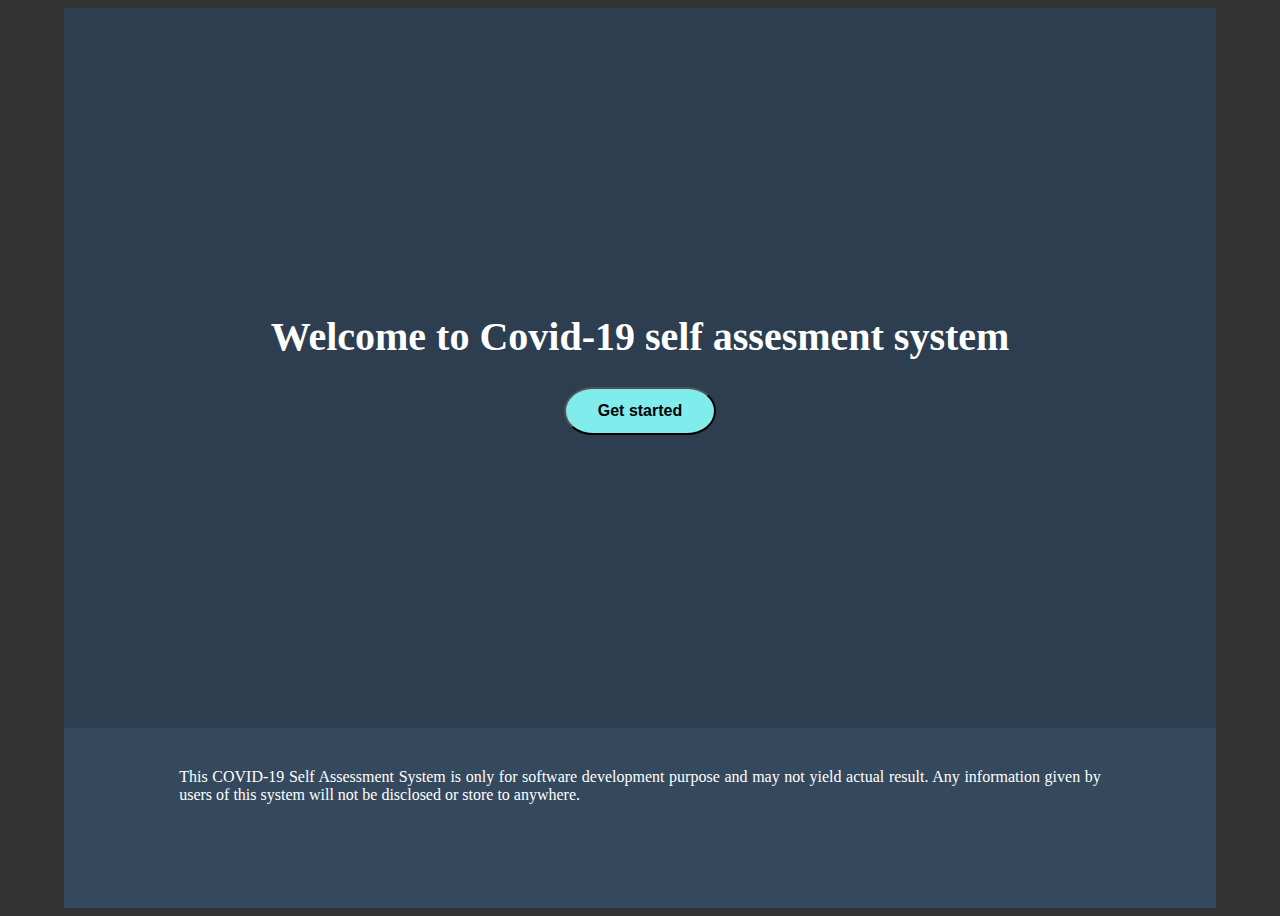
<file: index.html>
<!DOCTYPE html>
<html lang="en">
<head>
	<title>Document</title>
	<meta charset="UTF-8">
	<meta name="viewport" content="width=device-width, initial-scale=1.0">
	<meta http-equiv="X-UA-Compatible" content="ie=edge">
	<!-- <link rel="shortcut icon" type="image/x-icon" href="img/m.png"> -->
	<link rel="stylesheet" href="css/style.css">
<style>

</style>
</head>

<body>
	<div class="main">
		<h1>Welcome to Covid-19 self assesment system</h1>
		<a href="steps.html"><button>Get started</button></a>
	</div>
	    <div class="foot">
    	<article>
    		This COVID-19 Self Assessment System is only for software development purpose and may not yield actual result. Any information given by users of this system will not be disclosed or store to anywhere.
    	</article>    	
    </div>
</body>


</html>
</file>
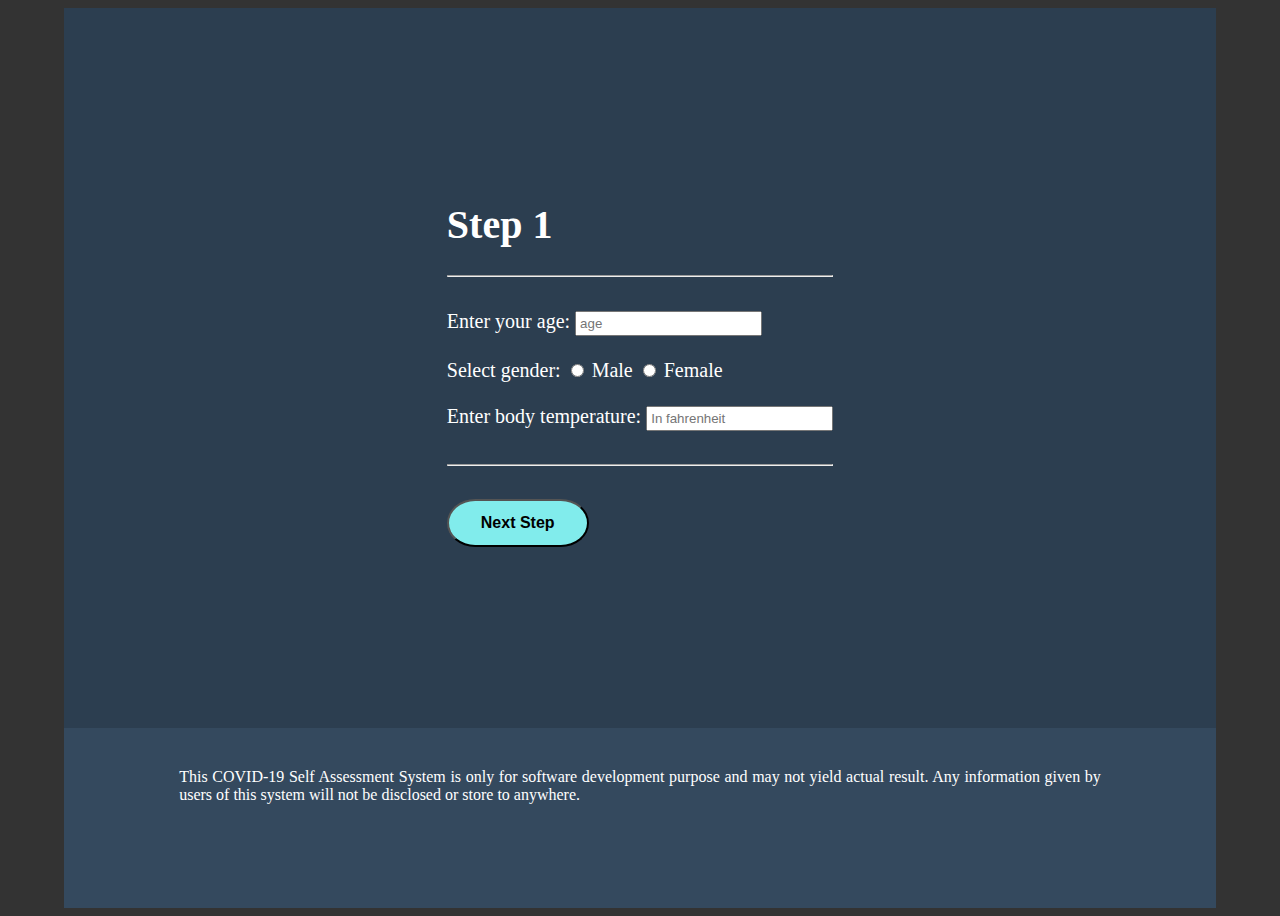
<file: steps.html>
<!DOCTYPE html>
<html lang="en">
<head>
	<title>Document</title>
	<meta charset="UTF-8">
	<meta name="viewport" content="width=device-width, initial-scale=1.0">
	<meta http-equiv="X-UA-Compatible" content="ie=edge">
	<link rel="stylesheet" href="css/style.css">
<style>

</style>
</head>

<body>
	<div class="main">

		<div class="step1">
			<h1>Step 1</h1>
			<hr>
			<br>
			<label for="age">Enter your age: </label>
			<input type="text" id="age" value="" placeholder="age">
			<br>
			<br>
			<div id="radio" class="radio" >	
			<label>Select gender:</label>
			  <input type="radio" id="Male" name="gender" value="Male">
			  <label for="Male">Male</label>
			  <input type="radio" id="Female" name="gender" value="Female">
			  <label for="Female">Female</label>
			</div>
			<br>
			<label >Enter body temperature: </label>
			<input type="text" id="temp" value="" placeholder="In fahrenheit ">
			<br>
			<br>
			<hr>
			<br>
		    <button id="step1">Next Step</button>
		</div>

		<div class="step2" style="display:none;">
			<h1>Step 2</h1>
			
			<h3>Select your symptoms:</h3>
			<div class="divin">
			<label><input type="checkbox" value="football" name="sym1">Breathing Problem</label>
			<label><input type="checkbox" value="baseball" name="sym1">Dry cough</label>
			<label><input type="checkbox" value="cricket" name="sym1">Sore throat</label>
			<label><input type="checkbox" value="boxing" name="sym1">Weakness</label>
			<label><input type="checkbox" value="racing" name="sym1">Runny nose</label>
			</div>
			<br>
			<br>
		
			<a id="step2" href="#"><button>Next Step</button></a>
		</div>	

		<div class="step3" style="display:none;">
			<h1>Step 3</h1>
			<h3>Add some additional symptoms:</h3>
			<div class="syms">

			<div class="divin">
			<label><input type="checkbox" value="football" name="sym2">Abdominal pain</label>
			<label><input type="checkbox" value="baseball" name="sym2">Vomiting</label>
			<label><input type="checkbox" value="cricket" name="sym2">Diarrhoea</label>
			<label><input type="checkbox" value="swimming" name="sym2">Rash skin or discoloration of finger or toes</label>
			</div>

			<div class="divin">
			<label><input type="checkbox" value="racing" name="sym2">Muscle pain</label>
			<label><input type="checkbox" value="swimming" name="sym2">Loss of taste or smell</label>
			<label><input type="checkbox" value="boxing" name="sym2">Chest pain or pressure</label>
			<label><input type="checkbox" value="swimming" name="sym2">Loss of speech or movement</label>
			</div>
				
			</div>

			<br>
			<br>
			<br>
			<button id="step3">Next Step</button>
		</div>

		<div class="result" style="display: none">
			<div class="report">
				<div class="info">
					
				</div>

				<div class="safe">
					<h4>Report :<span style="color:#5cb85c;"> Covid-19 'Negative' </span></h4>
					<h3>Stay isolated and consult doctor for inquiry </h3>
				</div>

				<div class="warning">
					<h4>Report :<span style="color:#f0ad4e;"> Possible Covid-19 'Positive' </span></h4>
					<h3>Stay isolated and consult doctor for inquiry </h3>
				</div>
				<div class="unsafe">
				    <h4>Report : <span style="color:#d9534f;"> High possibility of Covid-19 'Positive' </span></h4>
				    <h3>Stay isolated , Immediately consult doctor .</h3>
				</div>
				<div class="danger">
					<h4>Report :  <span style="color:#d9534f;"> Very high possibility of Covid-19 'Positive' </span></h4>
					<h3>Stay isolated . Get  hospitalized Immediately.</h3> 
				</div>
			</div>
			<div id="list" style="display:none">
				<h4>Try this imgergency Helpline</h4>
				<ul>
					<li>IEDCR contact: 10655 and 01944333222</li>
					<li>Shasthya Batayon hotline: 16263</li>
					<li>DGHS Hotline: 333</li>
					<li>01521259536</li>
				</ul>
				<a id="step2" href="index.html"><button>Try again</button></a>
			</div>
		</div>		
	</div>

    <div class="foot">
    	<article>
    		This COVID-19 Self Assessment System is only for software development purpose and may not yield actual result. Any information given by users of this system will not be disclosed or store to anywhere.
    	</article>    	
    </div>

</body>
<script src="js/main.js"></script>
</html>
</file>
<file: css/style.css>
body {
  background: #333;
  color: #fff; }

.main{
	margin:0px auto;
	width:90vw;
	display: flex;
	justify-content: center;
	align-items: center;
	min-height: 80vh;
	flex-direction: column;
	font-size:20px;
	background-color: #2c3e50;
	height: auto;

}
.main button{
	background-color:#81ecec;
	font-weight: 900;
  	padding: .8rem 2rem;
  	font-size: 1rem;
  	border-radius: 3.5rem / 100%;
  	cursor: pointer;
  	margin-bottom:15px;
}
.main button:focus{
	background-color: lightblue;
}
.syms{
	display:flex;
	flex-direction: row;
}
@media only screen and (max-width: 600px) {
  .syms {
   	display:flex;
	flex-direction: column;
  }
  .main,.foot{
  	padding: 10px;
  }
  .step1{
  	display: flex;
  	flex-direction:column;
  }
  .step1 hr{
	width: 100%;
  }
  .radio{
  	margin-bottom: 10px;
  }
  #age,#temp{
	margin-top:10px;
 }
 #age{
 	margin-bottom: 10px;
 }

}
.divin{
	display:flex;
	flex-direction: column;
	padding:5px;
}

#age,#temp{
	padding:3px;
}

.foot{
	margin: 0px auto;
	width:90vw;
	min-height:20vh;
	height:auto;
	background-color:#34495e;
}
.foot article{
	margin:auto;
	padding:40px;
	width:80%;
	text-align: center;
	text-align: justify;
}
.safe,.warning,.unsafe,.danger{
	display:none;
}
</file>
